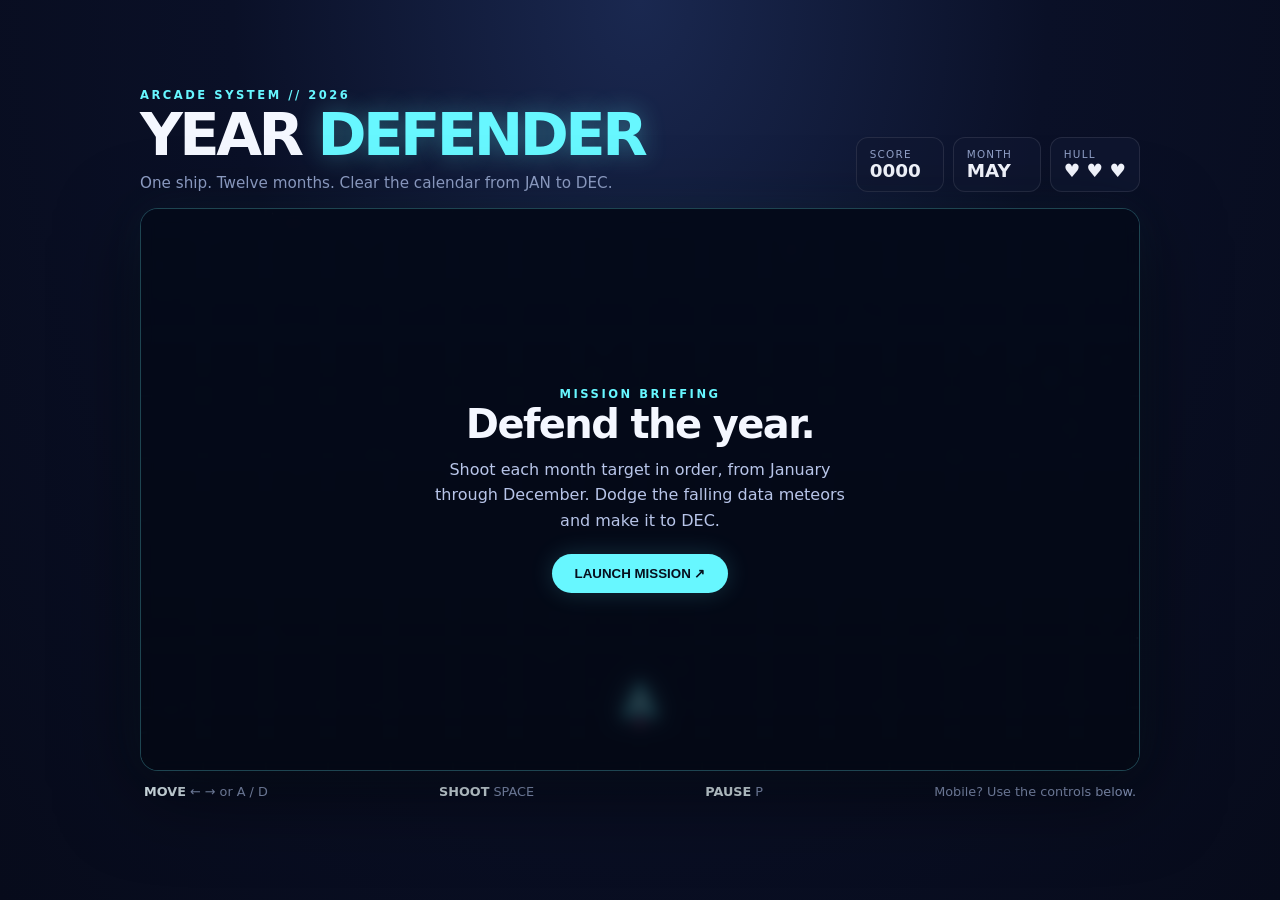
<file: space-shooter/index.html>
<!doctype html>
<html lang="en">
<head>
<meta charset="utf-8">
<meta name="viewport" content="width=device-width,initial-scale=1">
<meta name="theme-color" content="#070b1b">
<title>Year Defender — Jan to Dec</title>
<style>
:root{color-scheme:dark;--bg:#070b1b;--panel:#111832;--cyan:#67f7ff;--pink:#ff5ca8;--gold:#ffd166;--muted:#91a0c8}
*{box-sizing:border-box}body{margin:0;min-height:100vh;background:radial-gradient(ellipse at 50% 0%,#1a2850 0,#0a1027 45%,var(--bg) 100%);font-family:ui-sans-serif,system-ui,-apple-system,Segoe UI,sans-serif;color:#f4f7ff;display:flex;align-items:center;justify-content:center;padding:22px}
.wrap{width:min(100%,1000px)}header{display:flex;justify-content:space-between;gap:16px;align-items:end;margin-bottom:16px;flex-wrap:wrap}.eyebrow{color:var(--cyan);font-size:.72rem;letter-spacing:.22em;font-weight:800}.title{font-size:clamp(2rem,5vw,3.7rem);line-height:.95;letter-spacing:-.06em;margin:.35rem 0}.title span{color:var(--cyan);text-shadow:0 0 24px #67f7ff55}.sub{color:var(--muted);margin:.65rem 0 0;font-size:.95rem}.hud{display:flex;gap:9px;flex-wrap:wrap}.stat{min-width:88px;padding:10px 13px;border:1px solid #ffffff18;background:#111832b8;border-radius:12px}.stat small{display:block;color:var(--muted);font-size:.65rem;letter-spacing:.12em}.stat strong{font-size:1.15rem}.game-shell{position:relative;border:1px solid #67f7ff40;border-radius:18px;overflow:hidden;background:#050916;box-shadow:0 22px 80px #0008,0 0 45px #67f7ff0d}canvas{display:block;width:100%;height:auto;aspect-ratio:16/9;touch-action:none}.overlay{position:absolute;inset:0;display:flex;align-items:center;justify-content:center;text-align:center;padding:20px;background:#050916c9;backdrop-filter:blur(7px)}.overlay.hidden{display:none}.modal{max-width:440px}.modal h2{font-size:clamp(1.6rem,4vw,2.5rem);margin:0 0 10px;letter-spacing:-.04em}.modal p{color:#b8c5e9;line-height:1.6;margin:0 0 20px}.btn{border:0;border-radius:999px;background:var(--cyan);color:#06101e;padding:12px 23px;font-weight:900;cursor:pointer;box-shadow:0 0 25px #67f7ff2a}.btn:hover{transform:translateY(-1px);filter:brightness(1.08)}.hintbar{display:flex;justify-content:space-between;gap:12px;flex-wrap:wrap;color:var(--muted);font-size:.8rem;padding:13px 4px}.hintbar b{color:#eaf8ff}.mobile-controls{display:none;justify-content:space-between;gap:12px;margin-top:12px;user-select:none}.pad{display:flex;gap:8px}.control{width:56px;height:48px;border-radius:13px;border:1px solid #67f7ff45;background:#111832;color:#e9fbff;font-size:1.2rem;font-weight:800;touch-action:none}.control.fire{width:88px;background:#ff5ca81c;border-color:#ff5ca86b;color:#ff9ac7;font-size:.78rem;letter-spacing:.08em}@media(max-width:650px){body{padding:14px}.hud{width:100%}.stat{flex:1;min-width:0}.mobile-controls{display:flex}.hintbar{font-size:.72rem}.sub{font-size:.83rem}}
</style>
</head>
<body>
<main class="wrap">
<header>
<div><div class="eyebrow">ARCADE SYSTEM // 2026</div><h1 class="title">YEAR <span>DEFENDER</span></h1><p class="sub">One ship. Twelve months. Clear the calendar from JAN to DEC.</p></div>
<div class="hud"><div class="stat"><small>SCORE</small><strong id="score">0000</strong></div><div class="stat"><small>MONTH</small><strong id="month">JAN</strong></div><div class="stat"><small>HULL</small><strong id="lives">♥ ♥ ♥</strong></div></div>
</header>
<section class="game-shell" aria-label="Year Defender space shooter game">
<canvas id="game" width="960" height="540" aria-label="Use arrow keys or A and D to move, space to shoot"></canvas>
<div class="overlay" id="overlay"><div class="modal"><div class="eyebrow">MISSION BRIEFING</div><h2 id="overlayTitle">Defend the year.</h2><p id="overlayText">Shoot each month target in order, from January through December. Dodge the falling data meteors and make it to DEC.</p><button class="btn" id="start">LAUNCH MISSION ↗</button></div></div>
</section>
<div class="hintbar"><span><b>MOVE</b> ← → or A / D</span><span><b>SHOOT</b> SPACE</span><span><b>PAUSE</b> P</span><span>Mobile? Use the controls below.</span></div>
<div class="mobile-controls"><div class="pad"><button class="control" data-key="left" aria-label="Move left">←</button><button class="control" data-key="right" aria-label="Move right">→</button></div><button class="control fire" data-key="fire">FIRE ✦</button></div>
</main>
<script>
(() => {
const canvas=document.querySelector('#game'),ctx=canvas.getContext('2d');
const scoreEl=document.querySelector('#score'),monthEl=document.querySelector('#month'),livesEl=document.querySelector('#lives');
const overlay=document.querySelector('#overlay'),overlayTitle=document.querySelector('#overlayTitle'),overlayText=document.querySelector('#overlayText'),startBtn=document.querySelector('#start');
const W=960,H=540,months=['JAN','FEB','MAR','APR','MAY','JUN','JUL','AUG','SEP','OCT','NOV','DEC'];
let state='ready',score=0,lives=3,monthIndex=0,ship={x:W/2,y:H-65,w:34,h:38,speed:6},shots=[],enemies=[],hazards=[],particles=[],stars=[],keys={},frame=0,lastShot=0;
const rand=(a,b)=>a+Math.random()*(b-a);
for(let i=0;i<110;i++)stars.push({x:Math.random()*W,y:Math.random()*H,r:rand(.5,2),speed:rand(.4,2),a:rand(.2,.9)});
function reset(){score=0;lives=3;monthIndex=0;ship.x=W/2;shots=[];enemies=[];hazards=[];particles=[];frame=0;lastShot=0;for(let i=0;i<4;i++)spawnMonth();updateHud()}
function spawnMonth(){if(monthIndex>=12)return;const x=rand(100,W-100);enemies.push({x,y:rand(-150,-40),w:74,h:34,month:months[monthIndex],idx:monthIndex,hp:1,phase:rand(0,6.2),speed:rand(.45,.85)+monthIndex*.025});monthIndex++;updateHud()}
function updateHud(){scoreEl.textContent=String(score).padStart(4,'0');monthEl.textContent=months[Math.min(monthIndex,11)]||'DONE';livesEl.textContent='♥ '.repeat(lives).trim()||'—'}
function burst(x,y,color,n=12){for(let i=0;i<n;i++)particles.push({x,y,vx:rand(-3,3),vy:rand(-3,3),life:rand(15,32),max:32,color,r:rand(1,3)})}
function drawShip(){ctx.save();ctx.translate(ship.x,ship.y);ctx.shadowBlur=20;ctx.shadowColor='#67f7ff';ctx.fillStyle='#67f7ff';ctx.beginPath();ctx.moveTo(0,-22);ctx.lineTo(18,16);ctx.lineTo(0,9);ctx.lineTo(-18,16);ctx.closePath();ctx.fill();ctx.shadowBlur=0;ctx.fillStyle='#f8ffff';ctx.beginPath();ctx.moveTo(0,-11);ctx.lineTo(5,5);ctx.lineTo(-5,5);ctx.closePath();ctx.fill();ctx.fillStyle=frame%8<4?'#ff5ca8':'#ffd166';ctx.beginPath();ctx.moveTo(-6,16);ctx.lineTo(0,rand(24,32));ctx.lineTo(6,16);ctx.fill();ctx.restore()}
function drawEnemy(e){ctx.save();ctx.translate(e.x,e.y);ctx.shadowBlur=16;ctx.shadowColor='#ff5ca8';ctx.fillStyle='#ff5ca8';ctx.beginPath();ctx.moveTo(-e.w/2,-e.h/2+4);ctx.lineTo(-e.w/2+12,-e.h/2-6);ctx.lineTo(e.w/2-12,-e.h/2-6);ctx.lineTo(e.w/2,e.h/2-4);ctx.lineTo(0,e.h/2+7);ctx.lineTo(-e.w/2,e.h/2-4);ctx.closePath();ctx.fill();ctx.shadowBlur=0;ctx.fillStyle='#170b25';ctx.fillRect(-e.w/2+9,-5,e.w-18,15);ctx.fillStyle='#fff';ctx.font='bold 14px ui-monospace,monospace';ctx.textAlign='center';ctx.fillText(e.month,0,6);ctx.restore()}
function draw(){ctx.clearRect(0,0,W,H);const bg=ctx.createLinearGradient(0,0,0,H);bg.addColorStop(0,'#090f2b');bg.addColorStop(1,'#050815');ctx.fillStyle=bg;ctx.fillRect(0,0,W,H);
stars.forEach(s=>{ctx.globalAlpha=s.a;ctx.fillStyle='#c9f9ff';ctx.fillRect(s.x,s.y,s.r,s.r);if(state==='playing'){s.y+=s.speed;if(s.y>H){s.y=0;s.x=Math.random()*W}}});ctx.globalAlpha=1;
ctx.strokeStyle='#67f7ff12';ctx.lineWidth=1;for(let x=0;x<W;x+=60){ctx.beginPath();ctx.moveTo(x,0);ctx.lineTo(x,H);ctx.stroke()}for(let y=0;y<H;y+=60){ctx.beginPath();ctx.moveTo(0,y);ctx.lineTo(W,y);ctx.stroke()}
ctx.setLineDash([5,9]);ctx.strokeStyle='#67f7ff28';ctx.beginPath();ctx.moveTo(0,H-36);ctx.lineTo(W,H-36);ctx.stroke();ctx.setLineDash([]);
enemies.forEach(drawEnemy);
ctx.shadowBlur=12;ctx.shadowColor='#67f7ff';ctx.fillStyle='#b7ffff';shots.forEach(s=>{ctx.fillRect(s.x-2,s.y-10,4,15)});ctx.shadowBlur=0;
hazards.forEach(h=>{ctx.save();ctx.translate(h.x,h.y);ctx.rotate(h.rot);ctx.fillStyle='#ffd166';ctx.shadowBlur=12;ctx.shadowColor='#ffd166';ctx.beginPath();ctx.moveTo(0,-h.r);ctx.lineTo(h.r*.8,0);ctx.lineTo(0,h.r);ctx.lineTo(-h.r*.8,0);ctx.closePath();ctx.fill();ctx.restore()});
particles.forEach(p=>{ctx.globalAlpha=Math.max(0,p.life/p.max);ctx.fillStyle=p.color;ctx.fillRect(p.x,p.y,p.r,p.r)});ctx.globalAlpha=1;
if(state!=='over')drawShip();
if(state==='playing'){ctx.fillStyle='#91a0c8';ctx.font='12px ui-monospace,monospace';ctx.fillText('SECTOR '+String(Math.min(monthIndex+1,12)).padStart(2,'0')+' / 12',18,25)}
}
function endGame(won){state=won?'won':'over';overlay.classList.remove('hidden');overlayTitle.textContent=won?'YEAR SAVED!':'MISSION FAILED';overlayText.textContent=won?'You cleared JAN through DEC. The year is safe — final score: '+score+'.':'Your ship was hit too many times. The year still needs a defender. Score: '+score+'.';startBtn.textContent=won?'PLAY AGAIN ↗':'RETRY MISSION ↗'}
function update(){if(state==='playing'){frame++;
if(keys.left)ship.x-=ship.speed;if(keys.right)ship.x+=ship.speed;ship.x=Math.max(28,Math.min(W-28,ship.x));
if((keys.fire||keys.space)&&frame-lastShot>12){shots.push({x:ship.x,y:ship.y-22});lastShot=frame}
if(frame%85===0&&monthIndex<12)spawnMonth();
if(frame%48===0&&Math.random()<.75)hazards.push({x:rand(35,W-35),y:-15,r:rand(8,14),vy:rand(2,3.8),rot:0,vr:rand(-.08,.08)});
shots.forEach(s=>s.y-=9);shots=shots.filter(s=>s.y>-20);
enemies.forEach(e=>{e.y+=e.speed;e.x+=Math.sin(frame*.025+e.phase)*.9;if(e.y>H+50){e.y=rand(-100,-30);e.x=rand(70,W-70);lives--;burst(e.x,H-30,'#ff5ca8',18);updateHud();if(lives<=0)endGame(false)}});
hazards.forEach(h=>{h.y+=h.vy;h.rot+=h.vr;if(Math.hypot(h.x-ship.x,h.y-ship.y)<h.r+15){h.y=H+40;lives--;burst(ship.x,ship.y,'#ff5ca8',18);updateHud();if(lives<=0)endGame(false)}});
for(const s of shots){for(const e of enemies){if(!e.dead&&Math.abs(s.x-e.x)<e.w/2&&Math.abs(s.y-e.y)<e.h/2+8){e.dead=true;s.y=-30;score+=100+(e.idx*10);burst(e.x,e.y,'#67f7ff',18);if(e.idx===11){setTimeout(()=>{if(state==='playing')endGame(true)},350)}break}}}
enemies=enemies.filter(e=>{if(e.dead)return false;if(e.idx===11&&e.y>H+20){setTimeout(()=>{if(state==='playing')endGame(true)},0);return false}return true});
hazards=hazards.filter(h=>h.y<H+25);particles.forEach(p=>{p.x+=p.vx;p.y+=p.vy;p.life--});particles=particles.filter(p=>p.life>0);updateHud();
}draw();requestAnimationFrame(update)}
startBtn.addEventListener('click',()=>{reset();state='playing';overlay.classList.add('hidden')});
document.addEventListener('keydown',e=>{if(['ArrowLeft','ArrowRight',' ','ArrowUp','ArrowDown'].includes(e.key))e.preventDefault();if(e.key==='ArrowLeft'||e.key.toLowerCase()==='a')keys.left=true;if(e.key==='ArrowRight'||e.key.toLowerCase()==='d')keys.right=true;if(e.key===' '||e.key==='ArrowUp')keys.space=true;if(e.key.toLowerCase()==='p'&&state==='playing'){state='paused';overlay.classList.remove('hidden');overlayTitle.textContent='PAUSED';overlayText.textContent='Take a breath, pilot. Resume the mission when ready.';startBtn.textContent='RESUME ↗';startBtn.onclick=()=>{startBtn.onclick=null;state='playing';overlay.classList.add('hidden')}}});
document.addEventListener('keyup',e=>{if(e.key==='ArrowLeft'||e.key.toLowerCase()==='a')keys.left=false;if(e.key==='ArrowRight'||e.key.toLowerCase()==='d')keys.right=false;if(e.key===' '||e.key==='ArrowUp')keys.space=false});
document.querySelectorAll('[data-key]').forEach(btn=>{const key=btn.dataset.key;const down=e=>{e.preventDefault();keys[key==='fire'?'fire':key]=true};const up=e=>{e.preventDefault();keys[key==='fire'?'fire':key]=false};btn.addEventListener('pointerdown',down);btn.addEventListener('pointerup',up);btn.addEventListener('pointerleave',up);btn.addEventListener('pointercancel',up)});
reset();update();
})();
</script>
</body>
</html>
</file>
